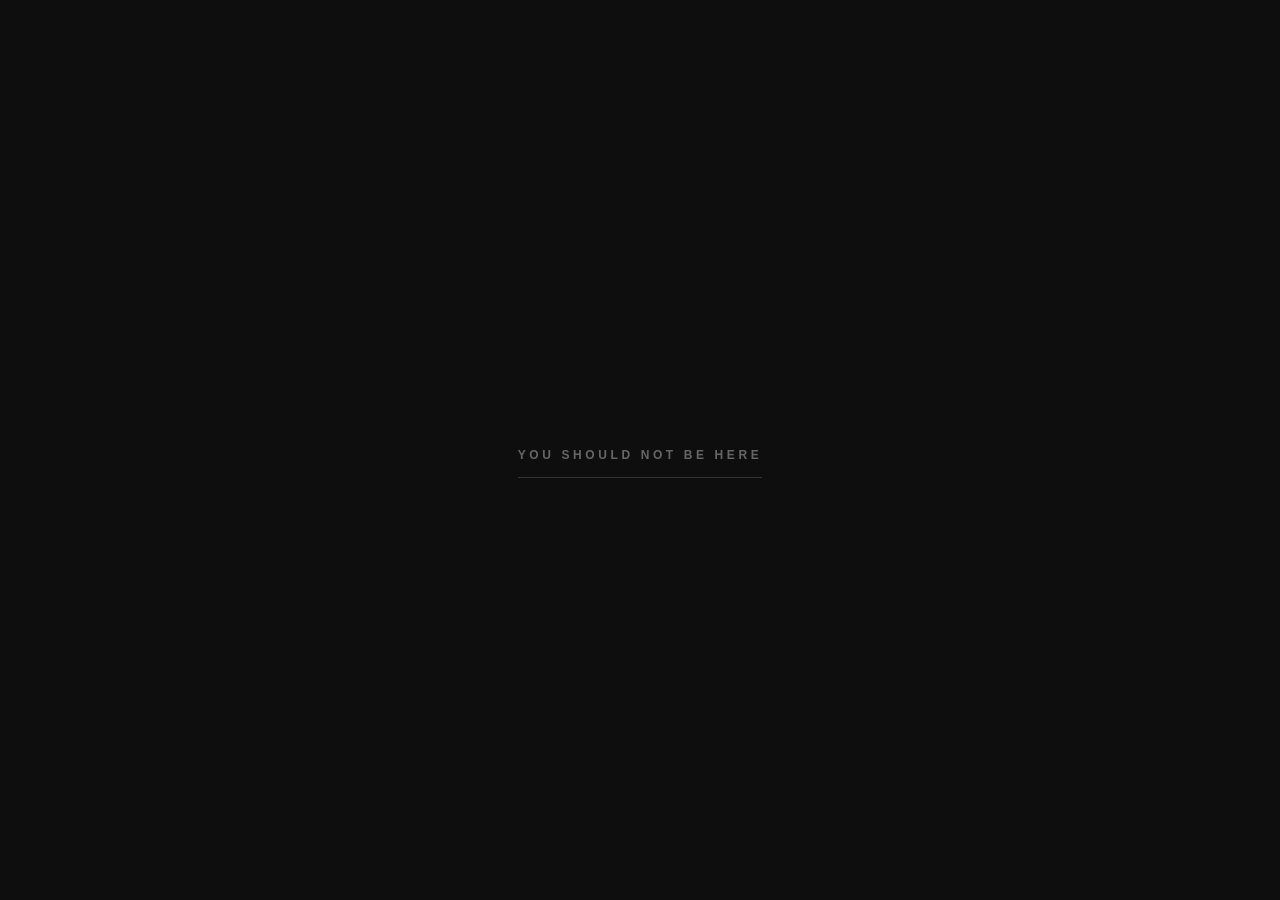
<file: index.html>
<!DOCTYPE html>
<html lang="en">
    <head>
        <meta charset="UTF-8">
        <meta name="viewport" content="width=device-width, initial-scale=1.0">
        <title>YOU SHOULD NOT BE HERE</title>
        <link rel="stylesheet" href="style.css">
    </head>
    <body class="home">
        <a href="https://linktr.ee/hieroglitch"><h2>you should not be here</h2></a>
    </body>
</html>
</file>
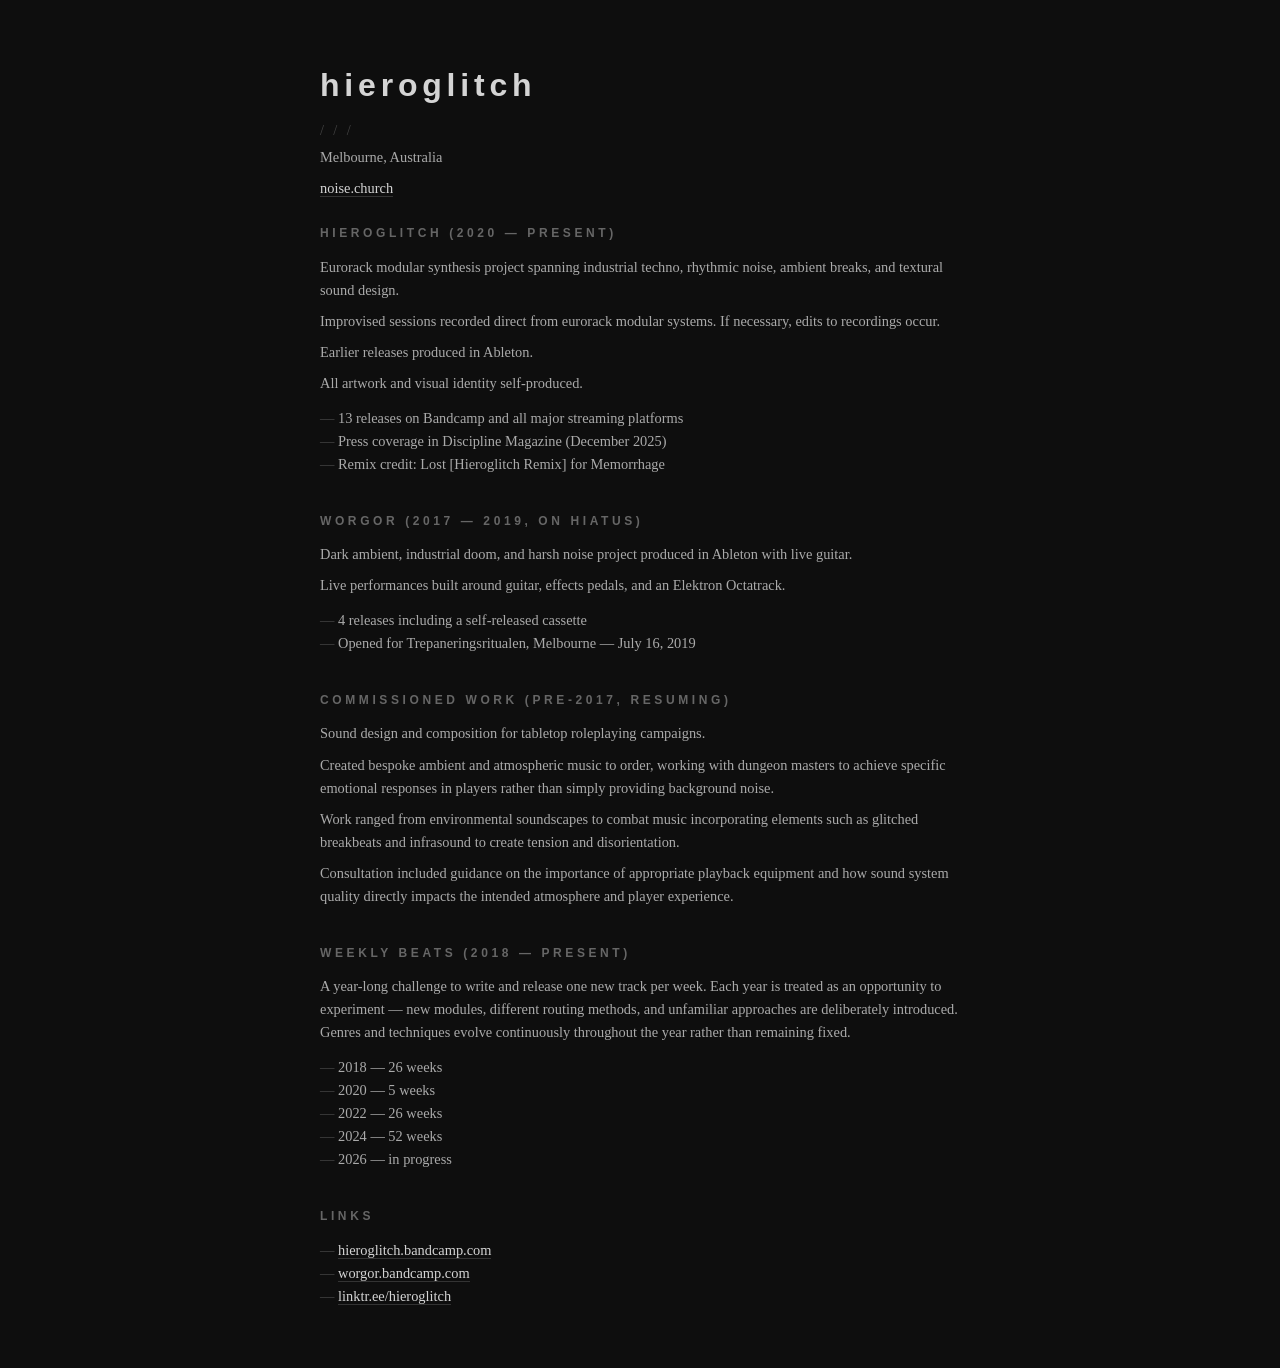
<file: cv/index.html>
<!DOCTYPE html>
<html lang="en">
    <head>
        <meta charset="UTF-8">
        <meta name="viewport" content="width=device-width, initial-scale=1.0">
        <title>cv - hieroglitch</title>
        <link rel="stylesheet" href="../style.css">
    </head>
    <body>
        <header>
            <h1>hieroglitch</h1>
            <p class="divider">/ / /</p>
            <p>Melbourne, Australia</p>
            <p><a href="https://noise.church">noise.church</a></p>
        </header>

        <main>
            <article>
                <h2>hieroglitch <span>(2020 — present)</span></h2>
                <p>Eurorack modular synthesis project spanning industrial techno, rhythmic noise, ambient breaks, and textural sound design.</p>
                <p>Improvised sessions recorded direct from eurorack modular systems. If necessary, edits to recordings occur. </p>
                <p>Earlier releases produced in Ableton.</p>
                <p>All artwork and visual identity self-produced.</p>
                <ul>
                    <li>13 releases on Bandcamp and all major streaming platforms</li>
                    <li>Press coverage in Discipline Magazine (December 2025)</li>
                    <li>Remix credit: Lost [Hieroglitch Remix] for Memorrhage</li>
                </ul>
            </article>

            <article>
                <h2>Worgor <span>(2017 — 2019, on hiatus)</span></h2>
                <p>Dark ambient, industrial doom, and harsh noise project produced in Ableton with live guitar.</p>
                <p>Live performances built around guitar, effects pedals, and an Elektron Octatrack.</p>
                <ul>
                    <li>4 releases including a self-released cassette</li>
                    <li>Opened for Trepaneringsritualen, Melbourne — July 16, 2019</li>
                </ul>
            </article>

            <article>
                <h2>Commissioned Work <span>(pre-2017, resuming)</span></h2>
                <p>Sound design and composition for tabletop roleplaying campaigns.</p>
                <p>Created bespoke ambient and atmospheric music to order, working with dungeon masters to achieve specific emotional responses in players rather than simply providing background noise.</p>
                <p>Work ranged from environmental soundscapes to combat music incorporating elements such as glitched breakbeats and infrasound to create tension and disorientation.</p>
                <p>Consultation included guidance on the importance of appropriate playback equipment and how sound system quality directly impacts the intended atmosphere and player experience.</p>
            </article>

            <article>
                <h2>Weekly Beats <span>(2018 — present)</span></h2>
                <p>A year-long challenge to write and release one new track per week. Each year is treated as an opportunity to experiment — new modules, different routing methods, and unfamiliar approaches are deliberately introduced. Genres and techniques evolve continuously throughout the year rather than remaining fixed.</p>
                <ul>
                    <li>2018 — 26 weeks</li>
                    <li>2020 — 5 weeks</li>
                    <li>2022 — 26 weeks</li>
                    <li>2024 — 52 weeks</li>
                    <li>2026 — in progress</li>
                </ul>
            </article>

            <article>
                <h2>Links</h2>
                <ul>
                    <li><a href="https://hieroglitch.bandcamp.com">hieroglitch.bandcamp.com</a></li>
                    <li><a href="https://worgor.bandcamp.com">worgor.bandcamp.com</a></li>
                    <li><a href="https://linktr.ee/hieroglitch">linktr.ee/hieroglitch</a></li>
                </ul>
            </article>
        </main>
    </body>
</html>
</file>
<file: style.css>
* {
    margin: 0;
    padding: 0;
    box-sizing: border-box;
}

body {
    background-color: #0e0e0e;
    color: #d4d4d4;
    font-family: Georgia, 'Times New Roman', serif;
    max-width: 680px;
    margin: 60px auto;
    padding: 0 20px;
    line-height: 1.6;
}

body.home {
    display: flex;
    justify-content: center;
    align-items: center;
    min-height: 100vh;
    margin: 0;
    max-width: 100%;
    padding: 0;
    text-align: center;
}

h1 {
    font-size: 2rem;
    letter-spacing: 0.15em;
    text-transform: lowercase;
    font-family: Arial, sans-serif;
}

h2 {
    font-size: 0.75rem;
    letter-spacing: 0.3em;
    text-transform: uppercase;
    color: #666;
    margin-top: 24px;
    margin-bottom: 12px;
    font-family: Arial, sans-serif;
}

h3 {
    font-size: 1rem;
    font-weight: normal;
    margin-bottom: 8px;
    font-family: Arial, sans-serif;
}

h3 span {
    color: #666;
}

p, li {
    font-size: 0.9rem;
    color: #aaa;
}

ul {
    list-style: none;
    margin-top: 12px;
}

li::before {
    content: "— ";
    color: #444;
}

a {
    color: #d4d4d4;
    text-decoration: none;
    border-bottom: 1px solid #333;
}

a:hover {
    color: #fff;
    border-bottom-color: #666;
}

.divider {
    color: #444;
    margin: 8px 0 4px;
    letter-spacing: 0.2em;
}

article {
    margin-bottom: 36px;
}

p {
    margin-bottom: 8px;
}
</file>
